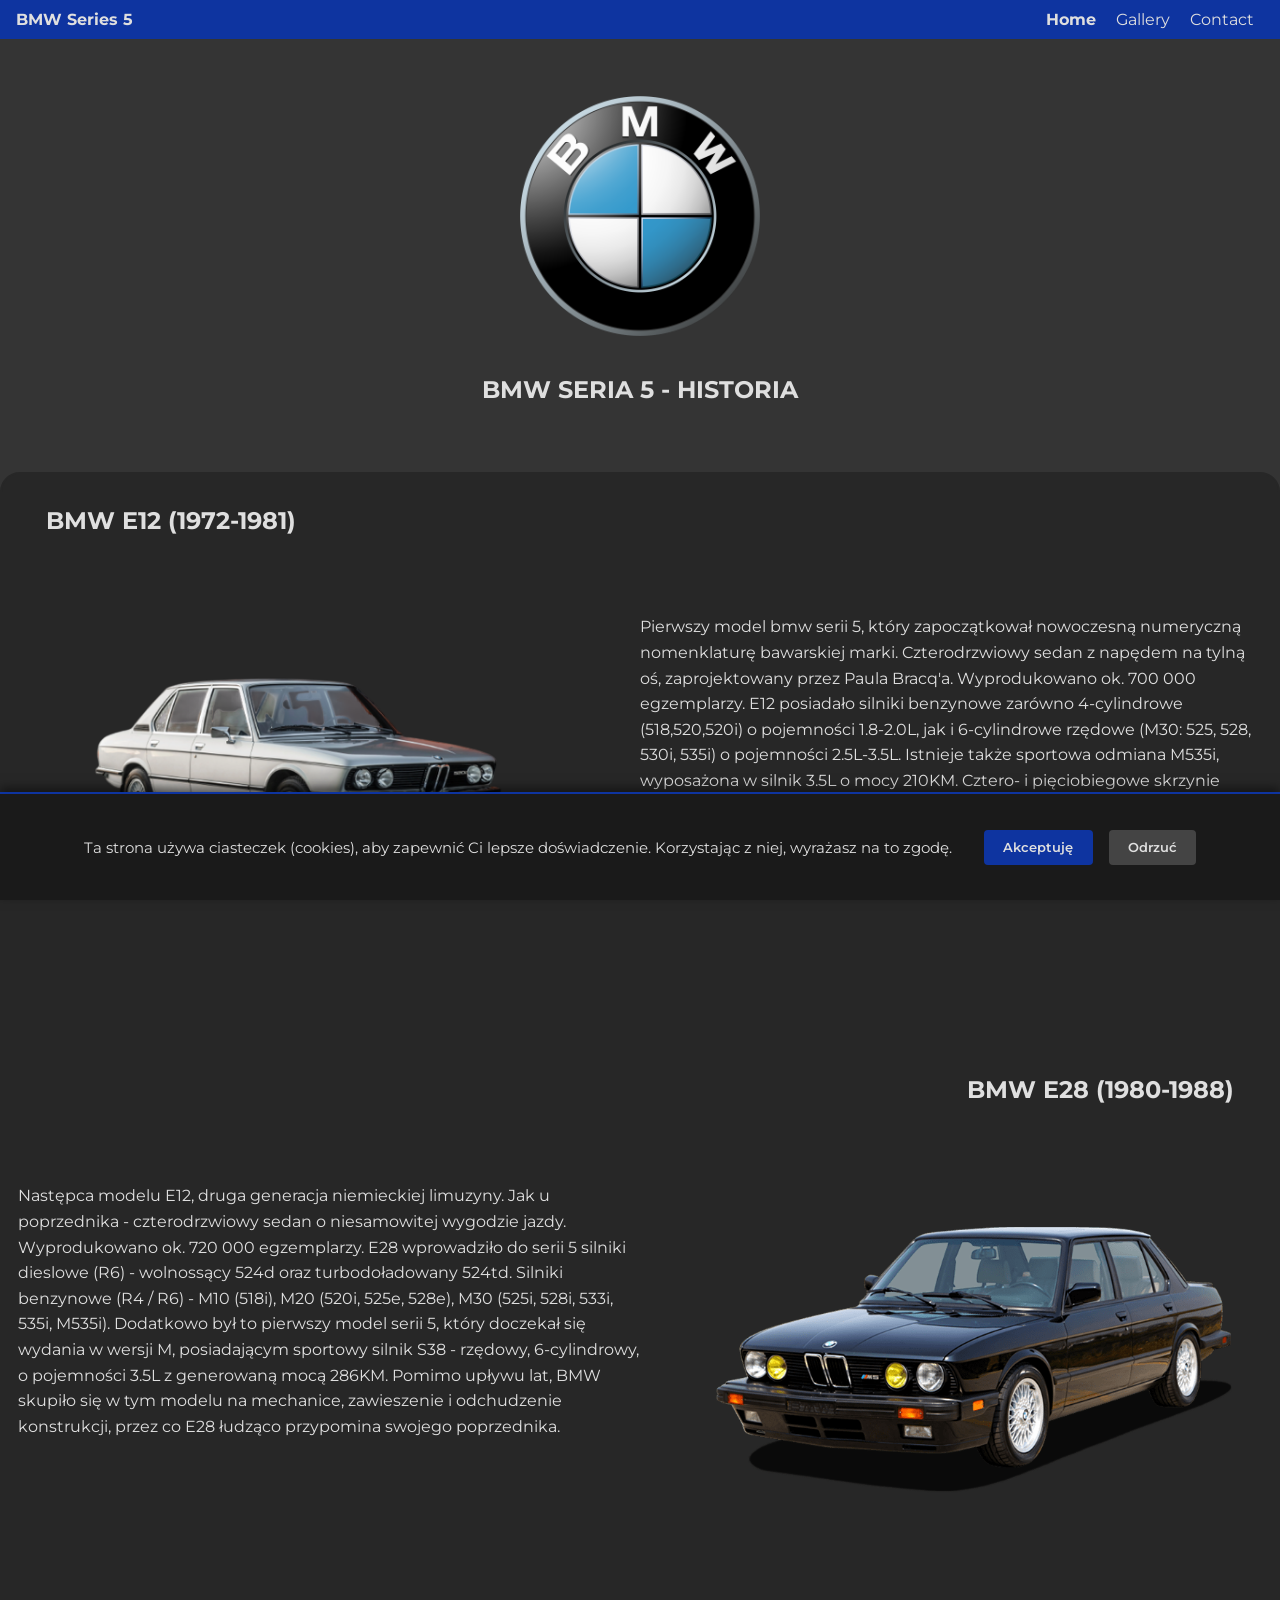
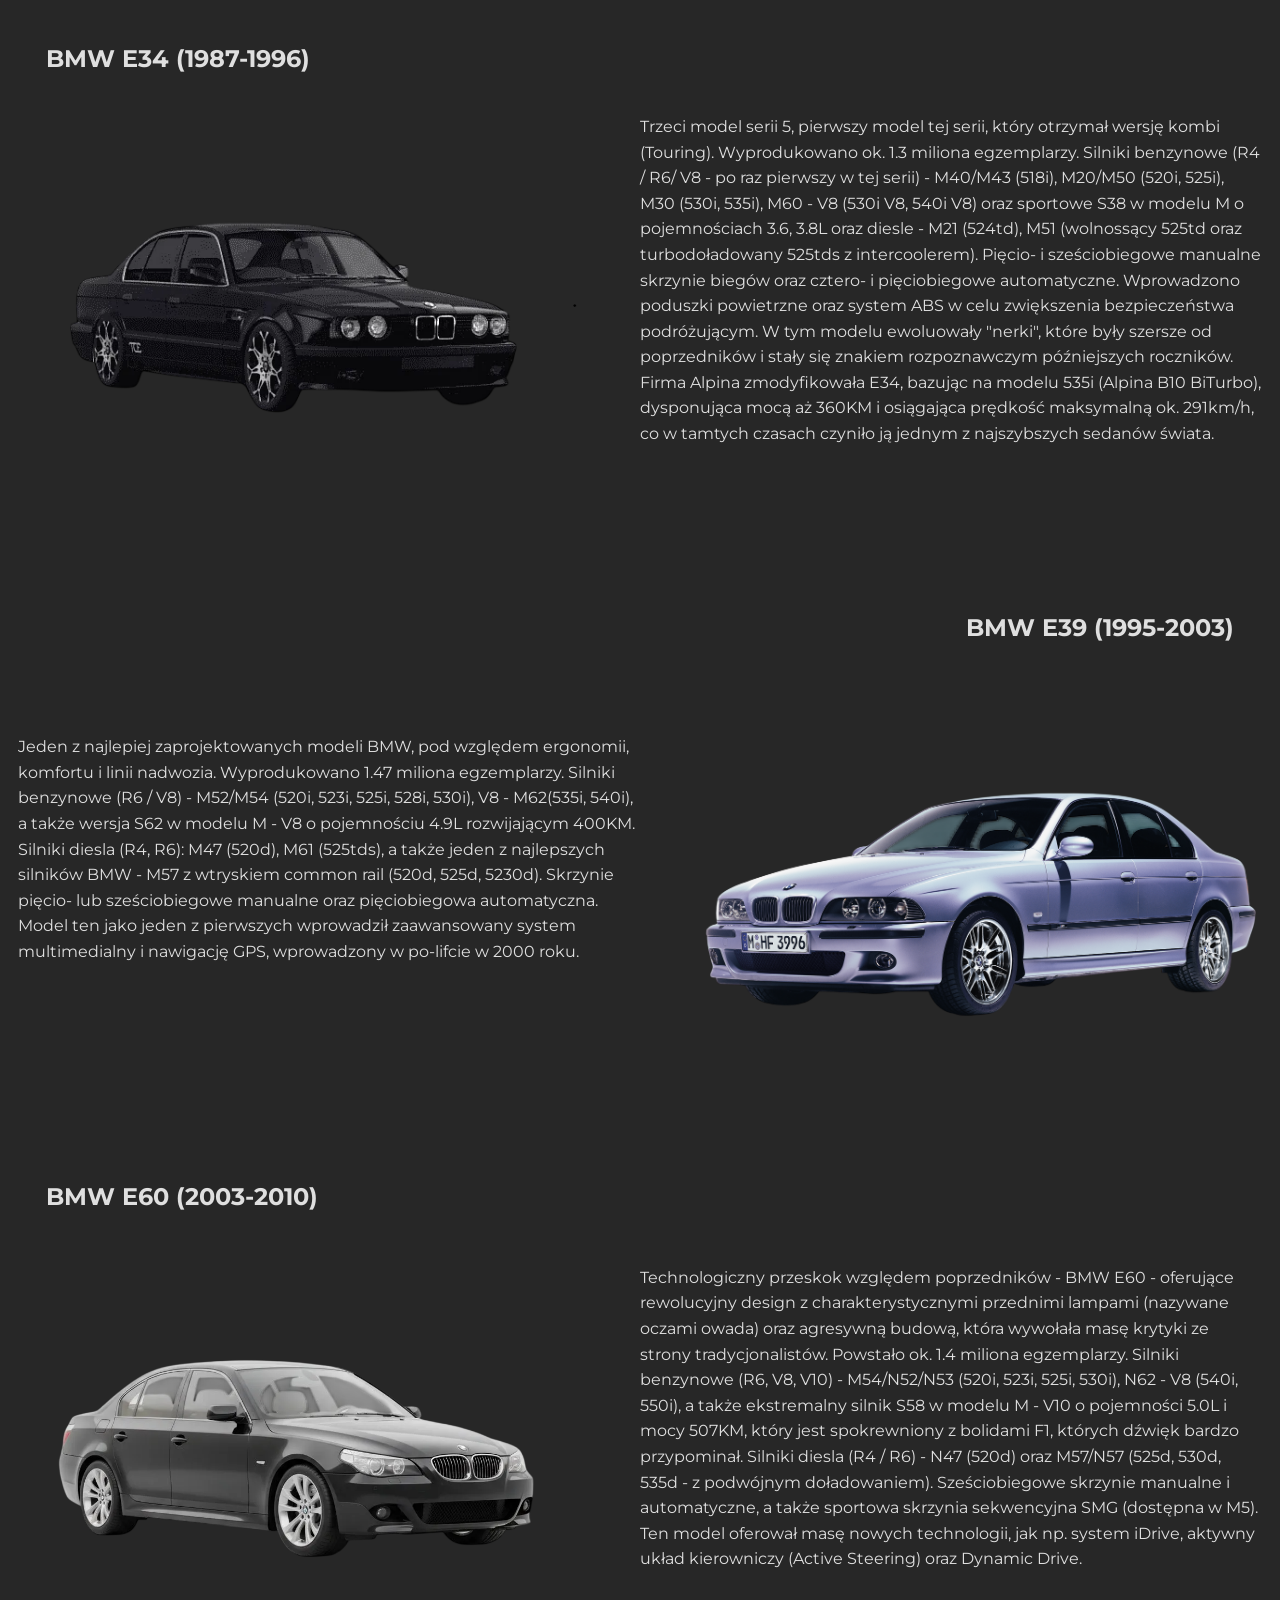
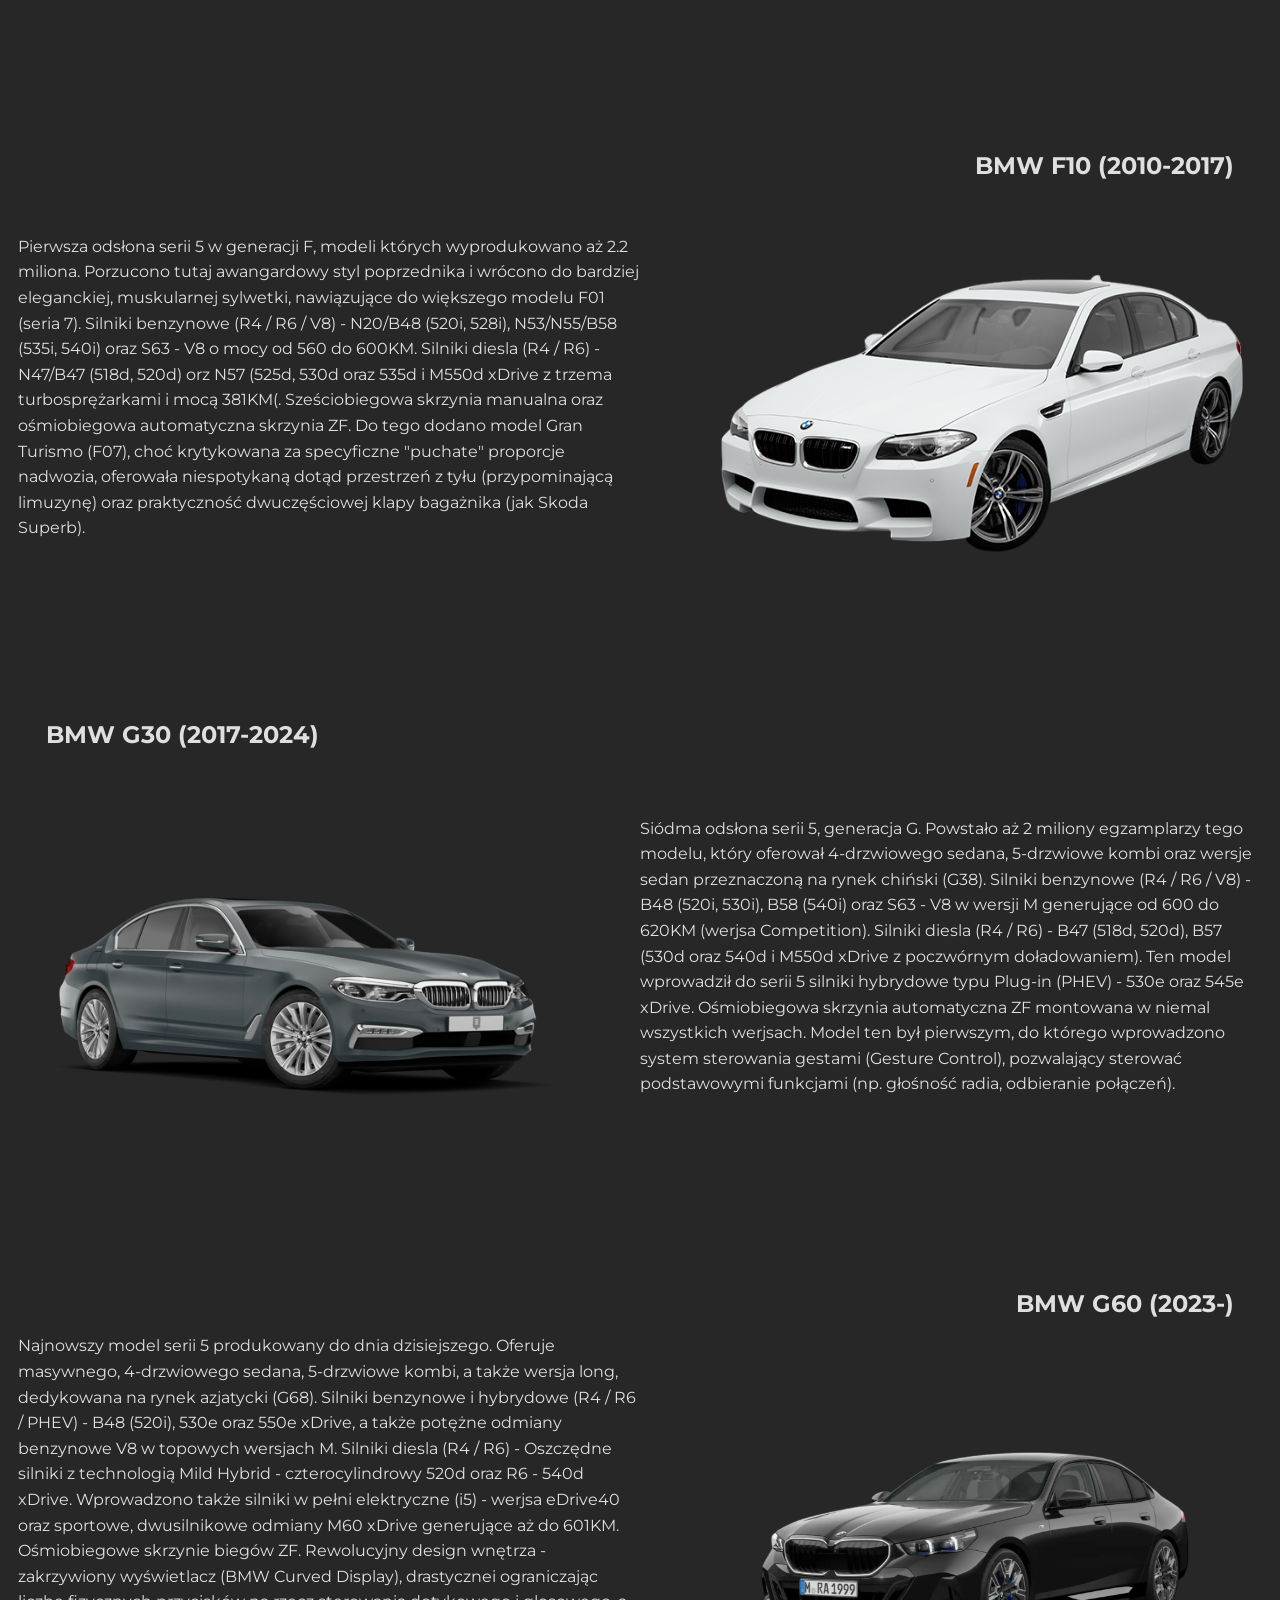
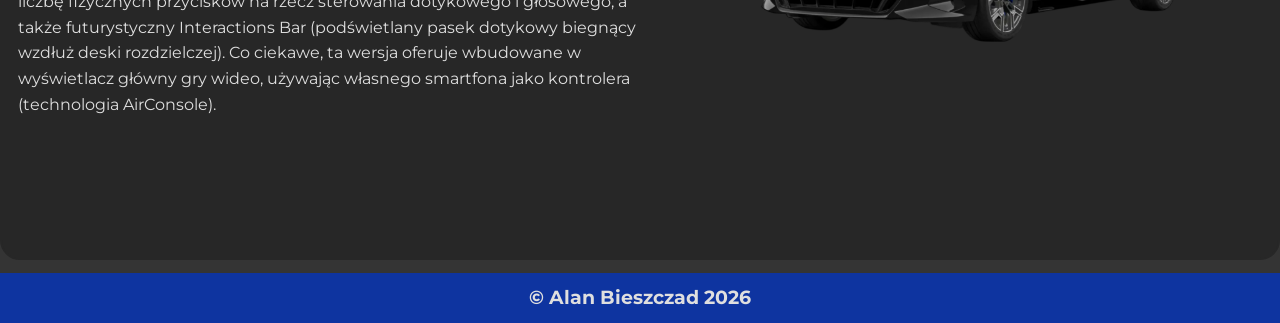
<file: index.html>
<!DOCTYPE html>
<html lang="pl">
    <head>
        <meta charset="UTF-8"/>
        <meta name="viewport" content="width=device-width, initial-scale=1.0"/>
        <meta name="Description" content="Website dedicated to BMW series 5's history"/>
        <meta name="Author" content="Alan Bieszczad"/>
        <Title>BMW Series 5</Title>
        <link rel="stylesheet" href="./style.css">

        <link rel="icon" type="image/x-icon" href="photos/logo_bmw.png"
        <link rel="preconnect" href="https://fonts.googleapis.com">
        <link rel="preconnect" href="https://fonts.gstatic.com" crossorigin>
        <link href="https://fonts.googleapis.com/css2?family=Montserrat:ital,wght@0,100..900;1,100..900&display=swap" rel="stylesheet">
        <script src="script.js"></script>
    </head>
    <body>
        <header>
            <nav class="navbar">
                <div class="page_title">BMW Series 5</div>
                <ul class="nav-links">
                    <li class="nav_element"><a href="index.html"><b>Home</b></a></li>
                    <li class="nav_element"><a href="gallery.html">Gallery</a></li>
                    <li class="nav_element"><a href="contact.html">Contact</a></li>
                </ul>
            </nav>
        </header>
        <main>
            <section class="title-to-scroll">
                <img class="logo" src="photos/logo_bmw.png" alt="logo bmw">
                <br>
                <h1>BMW SERIA 5 - HISTORIA</h1>
            </section>
            <section class="descriptions">
                <!-- E12 -->
                <article class="car-section">
                    <div class="car-row">
                        <div class="car-image-box">
                            <h2>BMW E12 (1972-1981)</h2>
                            <img src="photos/e12_zdj.png" alt="BMW E12">
                        </div>
                        <p id="e12-description">Pierwszy model bmw serii 5, który zapoczątkował nowoczesną numeryczną nomenklaturę bawarskiej marki. Czterodrzwiowy sedan z napędem na tylną oś, zaprojektowany przez Paula Bracq'a. Wyprodukowano ok. 700 000 egzemplarzy. E12 posiadało silniki benzynowe zarówno 4-cylindrowe (518,520,520i) o pojemności 1.8-2.0L, jak i 6-cylindrowe rzędowe (M30: 525, 528, 530i, 535i) o pojemności 2.5L-3.5L. Istnieje także sportowa odmiana M535i, wyposażona w silnik 3.5L o mocy 210KM. Cztero- i pięciobiegowe skrzynie manualne oraz 3-biegowe automatyczne. Był to jeden z pierwszych modeli aut, do którego produkcji wykorzystano komputery - do np. obliczenia i zaprojektowania kontrolowanych stref zgniotu z przodu i tyłu nadwozia</p>
                    </div>
                </article>
                <!-- E28-->
                <article class="car-section">
                    <div class="car-row">
                        <div class="car-image-box">
                            <h2>BMW E28 (1980-1988)</h2>
                            <img src="photos/e28_zdj.png" alt="BMW E28">
                        </div>
                        <p id="e28-description">Następca modelu E12, druga generacja niemieckiej limuzyny. Jak u poprzednika - czterodrzwiowy sedan o niesamowitej wygodzie jazdy. Wyprodukowano ok. 720 000 egzemplarzy. E28 wprowadziło do serii 5 silniki dieslowe (R6) - wolnossący 524d oraz turbodoładowany 524td. Silniki benzynowe (R4 / R6) - M10 (518i), M20 (520i, 525e, 528e), M30 (525i, 528i, 533i, 535i, M535i). Dodatkowo był to pierwszy model serii 5, który doczekał się wydania w wersji M, posiadającym sportowy silnik S38 - rzędowy, 6-cylindrowy, o pojemności 3.5L z generowaną mocą 286KM. Pomimo upływu lat, BMW skupiło się w tym modelu na mechanice, zawieszenie i odchudzenie konstrukcji, przez co E28 łudząco przypomina swojego poprzednika.</p>
                    </div>
                </article>
                <!-- E34 -->
                 <article class="car-section">
                    <div class="car-row">
                        <div class="car-image-box">
                            <h2>BMW E34 (1987-1996)</h2>
                            <img src="photos/e34-zdj.png" alt="BMW E34">
                        </div>
                        <p id="e34-description">Trzeci model serii 5, pierwszy model tej serii, który otrzymał wersję kombi (Touring). Wyprodukowano ok. 1.3 miliona egzemplarzy. Silniki benzynowe (R4 / R6/ V8 - po raz pierwszy w tej serii) - M40/M43 (518i), M20/M50 (520i, 525i), M30 (530i, 535i), M60 - V8 (530i V8, 540i V8) oraz sportowe S38 w modelu M o pojemnościach 3.6, 3.8L oraz diesle - M21 (524td), M51 (wolnossący 525td oraz turbodoładowany 525tds z intercoolerem). Pięcio- i sześciobiegowe manualne skrzynie biegów oraz cztero- i pięciobiegowe automatyczne. Wprowadzono poduszki powietrzne oraz system ABS w celu zwiększenia bezpieczeństwa podróżującym. W tym modelu ewoluowały "nerki", które były szersze od poprzedników i stały się znakiem rozpoznawczym późniejszych roczników. Firma Alpina zmodyfikowała E34, bazując na modelu 535i (Alpina B10 BiTurbo), dysponująca mocą aż 360KM i osiągająca prędkość maksymalną ok. 291km/h, co w tamtych czasach czyniło ją jednym z najszybszych sedanów świata.</p>
                    </div>
                </article>
                 <!-- E39 -->
                  <article class="car-section">
                    <div class="car-row">
                        <div class="car-image-box">
                            <h2>BMW E39 (1995-2003)</h2>
                            <img src="photos/e39-zdj.png" alt="BMW E39">
                        </div>
                        <p id="e39-description">Jeden z najlepiej zaprojektowanych modeli BMW, pod względem ergonomii, komfortu i linii nadwozia. Wyprodukowano 1.47 miliona egzemplarzy. Silniki benzynowe (R6 / V8) - M52/M54 (520i, 523i, 525i, 528i, 530i), V8 - M62(535i, 540i), a także wersja S62 w modelu M - V8 o pojemnościu 4.9L rozwijającym 400KM. Silniki diesla (R4, R6): M47 (520d), M61 (525tds), a także jeden z najlepszych silników BMW - M57 z wtryskiem common rail (520d, 525d, 5230d). Skrzynie pięcio- lub sześciobiegowe manualne oraz pięciobiegowa automatyczna. Model ten jako jeden z pierwszych wprowadził zaawansowany system multimedialny i nawigację GPS, wprowadzony w po-lifcie w 2000 roku.</p>
                    </div>
                </article>
                 <!-- E60 -->
                  <article class="car-section">
                    <div class="car-row">
                        <div class="car-image-box">
                            <h2>BMW E60 (2003-2010)</h2>
                            <img src="photos/e60-zdj.png" alt="BMW E60">
                        </div>
                        <p id="e60-description">Technologiczny przeskok względem poprzedników - BMW E60 - oferujące rewolucyjny design z charakterystycznymi przednimi lampami (nazywane oczami owada) oraz agresywną budową, która wywołała masę krytyki ze strony tradycjonalistów. Powstało ok. 1.4 miliona egzemplarzy. Silniki benzynowe (R6, V8, V10) - M54/N52/N53 (520i, 523i, 525i, 530i), N62 - V8 (540i, 550i), a także ekstremalny silnik S58 w modelu M - V10 o pojemności 5.0L i mocy 507KM, który jest spokrewniony z bolidami F1, których dźwięk bardzo przypominał. Silniki diesla (R4 / R6) - N47 (520d) oraz M57/N57 (525d, 530d, 535d - z podwójnym doładowaniem). Sześciobiegowe skrzynie manualne i automatyczne, a także sportowa skrzynia sekwencyjna SMG (dostępna w M5). Ten model oferował masę nowych technologii, jak np. system iDrive, aktywny układ kierowniczy (Active Steering) oraz Dynamic Drive.</p>
                    </div>
                </article>
                 <!-- F10 -->
                  <article class="car-section">
                    <div class="car-row">
                        <div class="car-image-box">
                            <h2>BMW F10 (2010-2017)</h2>
                            <img src="photos/f10-zdj.png" alt="BMW F10">
                        </div>
                        <p id="f10-description">Pierwsza odsłona serii 5 w generacji F, modeli których wyprodukowano aż 2.2 miliona. Porzucono tutaj awangardowy styl poprzednika i wrócono do bardziej eleganckiej, muskularnej sylwetki, nawiązujące do większego modelu F01 (seria 7). Silniki benzynowe (R4 / R6 / V8) - N20/B48 (520i, 528i), N53/N55/B58 (535i, 540i) oraz S63 - V8 o mocy od 560 do 600KM. Silniki diesla (R4 / R6) - N47/B47 (518d, 520d) orz N57 (525d, 530d oraz 535d i M550d xDrive z trzema turbosprężarkami i mocą 381KM(. Sześciobiegowa skrzynia manualna oraz ośmiobiegowa automatyczna skrzynia ZF. Do tego dodano model Gran Turismo (F07), choć krytykowana za specyficzne "puchate" proporcje nadwozia, oferowała niespotykaną dotąd przestrzeń z tyłu (przypominającą limuzynę) oraz praktyczność dwuczęściowej klapy bagażnika (jak Skoda Superb).</p>
                    </div>
                </article>
                 <!-- G30 -->
                  <article class="car-section">
                    <div class="car-row">
                        <div class="car-image-box">
                            <h2>BMW G30 (2017-2024)</h2>
                            <img src="photos/g30-zdj.png" alt="BMW G30">
                        </div>
                        <p id="g30-description">Siódma odsłona serii 5, generacja G. Powstało aż 2 miliony egzamplarzy tego modelu, który oferował 4-drzwiowego sedana, 5-drzwiowe kombi oraz wersje sedan przeznaczoną na rynek chiński (G38). Silniki benzynowe (R4 / R6 / V8) - B48 (520i, 530i), B58 (540i) oraz S63 - V8 w wersji M generujące od 600 do 620KM (werjsa Competition). Silniki diesla (R4 / R6) - B47 (518d, 520d), B57 (530d oraz 540d i M550d xDrive z poczwórnym doładowaniem). Ten model wprowadził do serii 5 silniki hybrydowe typu Plug-in (PHEV) - 530e oraz 545e xDrive. Ośmiobiegowa skrzynia automatyczna ZF montowana w niemal wszystkich werjsach. Model ten był pierwszym, do którego wprowadzono system sterowania gestami (Gesture Control), pozwalający sterować podstawowymi funkcjami (np. głośność radia, odbieranie połączeń).</p>
                    </div>
                </article>
                 <!-- G60 -->
                  <article class="car-section">
                    <div class="car-row">
                        <div class="car-image-box">
                            <h2>BMW G60 (2023-)</h2>
                            <img src="photos/g60-zdj.png" alt="BMW G60">
                        </div>
                        <p id="g60-description">Najnowszy model serii 5 produkowany do dnia dzisiejszego. Oferuje masywnego, 4-drzwiowego sedana, 5-drzwiowe kombi, a także wersja long, dedykowana na rynek azjatycki (G68). Silniki benzynowe i hybrydowe (R4 / R6 / PHEV) - B48 (520i), 530e oraz 550e xDrive, a także potężne odmiany benzynowe V8 w topowych wersjach M. Silniki diesla (R4 / R6) - Oszczędne silniki z technologią Mild Hybrid - czterocylindrowy 520d oraz R6 - 540d xDrive. Wprowadzono także silniki w pełni elektryczne (i5) - werjsa eDrive40 oraz sportowe, dwusilnikowe odmiany M60 xDrive generujące aż do 601KM. Ośmiobiegowe skrzynie biegów ZF. Rewolucyjny design wnętrza - zakrzywiony wyświetlacz (BMW Curved Display), drastycznei ograniczając liczbę fizycznych przycisków na rzecz sterowania dotykowego i głosowego, a także futurystyczny Interactions Bar (podświetlany pasek dotykowy biegnący wzdłuż deski rozdzielczej). Co ciekawe, ta wersja oferuje wbudowane w wyświetlacz główny gry wideo, używając własnego smartfona jako kontrolera (technologia AirConsole).</p>
                    </div>
                </article>
            </section>
            <aside id="cookie-banner" class="cookie-banner">
                <p>Ta strona używa ciasteczek (cookies), aby zapewnić Ci lepsze doświadczenie. Korzystając z niej, wyrażasz na to zgodę.</p>
                <div class="cookie-buttons">
                    <button id="accept-cookies" class="cookie-btn accept">Akceptuję</button>
                    <button id="reject-cookies" class="cookie-btn reject">Odrzuć</button>
                </div>
            </aside>
        </main>
        <footer>
            <div class="footer">
                <h3>© Alan Bieszczad 2026</h3>
            </div>
        </footer>
    </body>
</html>
</file>
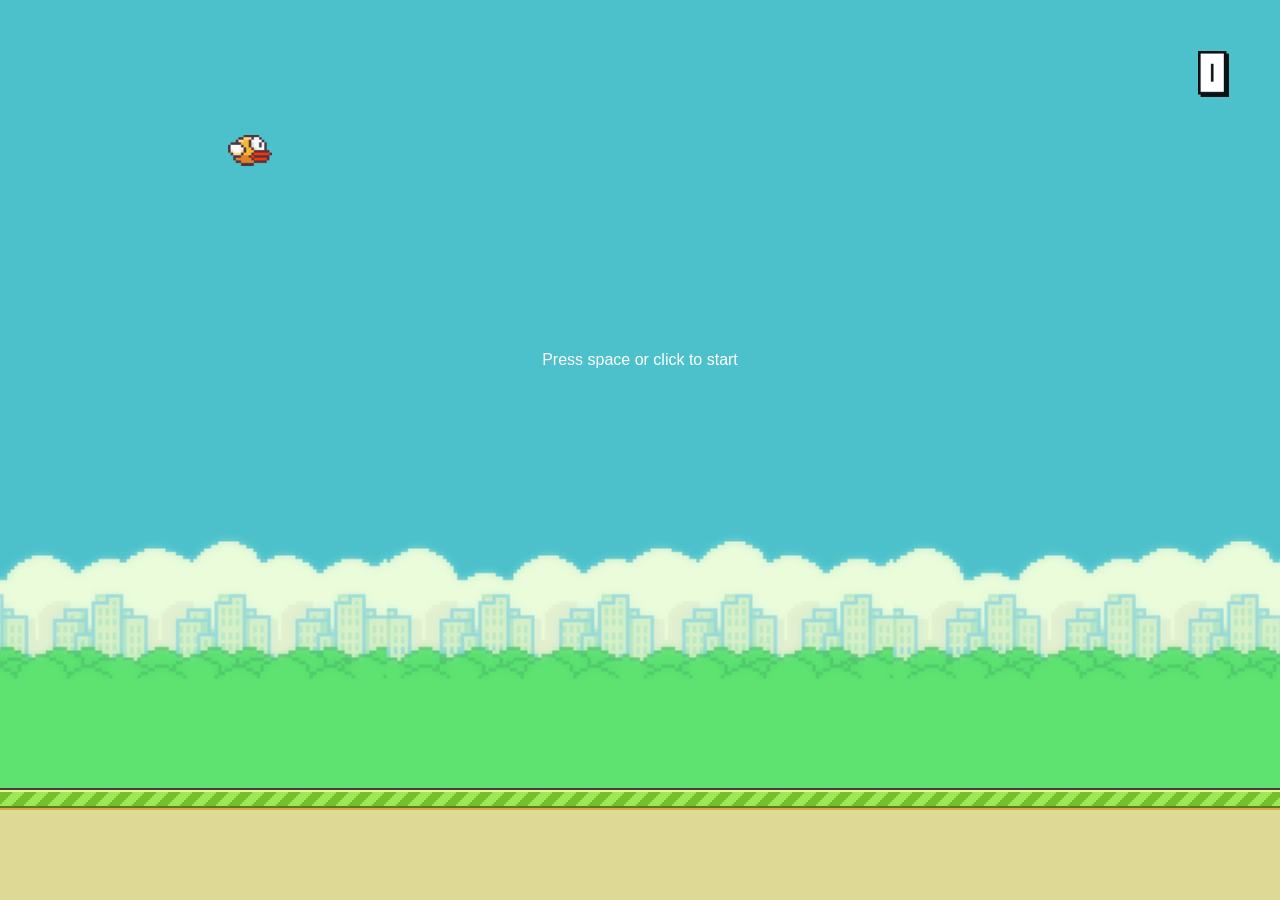
<file: Lab_03/Flappy_Bird/index.html>
<!DOCTYPE html>
<html lang="pl">
    <head>
        <meta charset="UTF-8">
        <meta name="viewport" content="width=device-width, initial-scale=1.0">
        <meta name="author" content="Alan Bieszczad">
        <Title>Flappy Bird</Title>
        <link rel="stylesheet" href="style.css">
        <link rel="icon" href="assets/Flappy Bird/yellowbird-midflap.png">
    </head>
    <body>
        <canvas id="gameCanvas">
        </canvas>
        <section id="messages">

        </section>
        <footer>
        </footer>

        <script src="script.js"></script>
    </body>
</html>
</file>
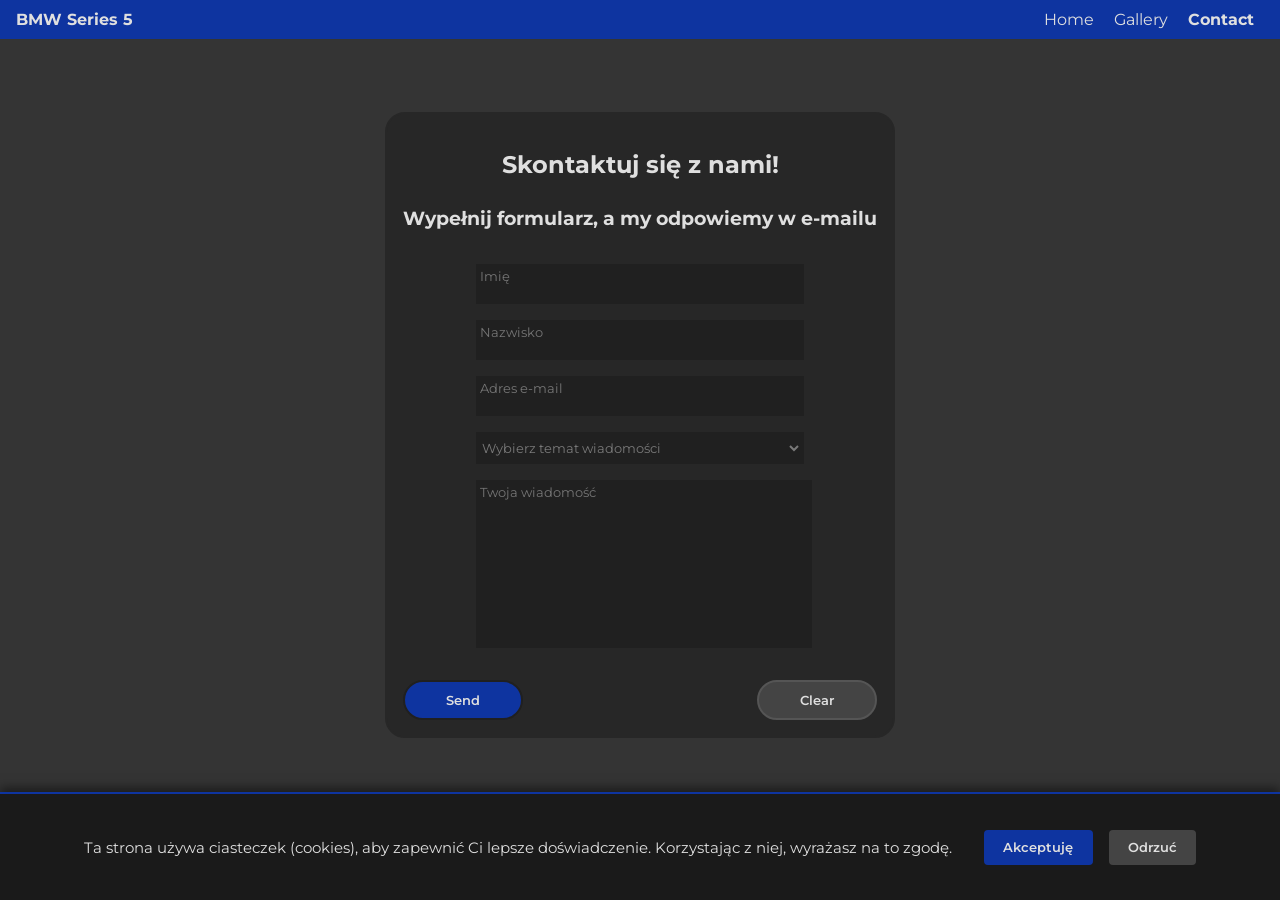
<file: contact.html>
<!DOCTYPE html>
<html>
    <head>
        <meta charset="UTF-8">
        <meta name="viewport" content="width=device-width, initial-scale=1.0">
        <meta name="Author" content="Alan Bieszczad">
        <meta name="Description" content="Contact site to contact the company">
        <Title>Contact us</Title>
        <link rel="stylesheet" href="./style3.css">
        
        <link rel="icon" type="image/x-icon" href="photos/logo_bmw.png"
        <link rel="preconnect" href="https://fonts.googleapis.com">
        <link rel="preconnect" href="https://fonts.gstatic.com" crossorigin>
        <link href="https://fonts.googleapis.com/css2?family=Montserrat:ital,wght@0,100..900;1,100..900&display=swap" rel="stylesheet">
        <script src="script.js"></script>
        <script src="script3.js"></script>
    </head>
    <body>
        <header>
            <nav class="navbar">
                <div class="page_title">BMW Series 5</div>
                <ul class="nav-links">
                    <li class="nav_element"><a href="index.html">Home</a></li>
                    <li class="nav_element"><a href="gallery.html">Gallery</a></li>
                    <li class="nav_element"><a href="contact.html"><b>Contact</b></a></li>
                </ul>
            </nav>
        </header>
        <main>
            <section class="survey">
                <h1>Skontaktuj się z nami!</h1>
                <h3>Wypełnij formularz, a my odpowiemy w e-mailu</h3>
                <div class="form-text">
                    <textarea class="text-area" id="first-name" placeholder="Imię"></textarea>
                    <textarea class="text-area" id="surname" placeholder="Nazwisko"></textarea>
                    <textarea class="text-area" id="email" placeholder="Adres e-mail"></textarea>
                    <select id="subject" class="select-box">
                        <option value="" disabled selected hidden>Wybierz temat wiadomości</option>
                        <option value="Zdjęcia">Zdjęcia</option>
                        <option value="Praca">Praca</option>
                        <option value="Bład">Zgłoś błąd</option>
                    </select>
                    <textarea class="text-area" id="message" placeholder="Twoja wiadomość"></textarea>
                </div>
                <div class="form-buttons">
                    <button type="button" id="send-btn" class="form-btn submit-btn">Send</button>
                    <button type="button" id="clear-btn"class="form-btn clear-btn">Clear</button>
                </div>
            </section>
            <aside id="cookie-banner" class="cookie-banner">
                <p>Ta strona używa ciasteczek (cookies), aby zapewnić Ci lepsze doświadczenie. Korzystając z niej, wyrażasz na to zgodę.</p>
                <div class="cookie-buttons">
                    <button id="accept-cookies" class="cookie-btn accept">Akceptuję</button>
                    <button id="reject-cookies" class="cookie-btn reject">Odrzuć</button>
                </div>
            </aside>
        </main>
        <footer>
            <div class="footer">
                <h3>© Alan Bieszczad 2026</h3>
            </div>
        </footer>
    </body>
</html>
</file>
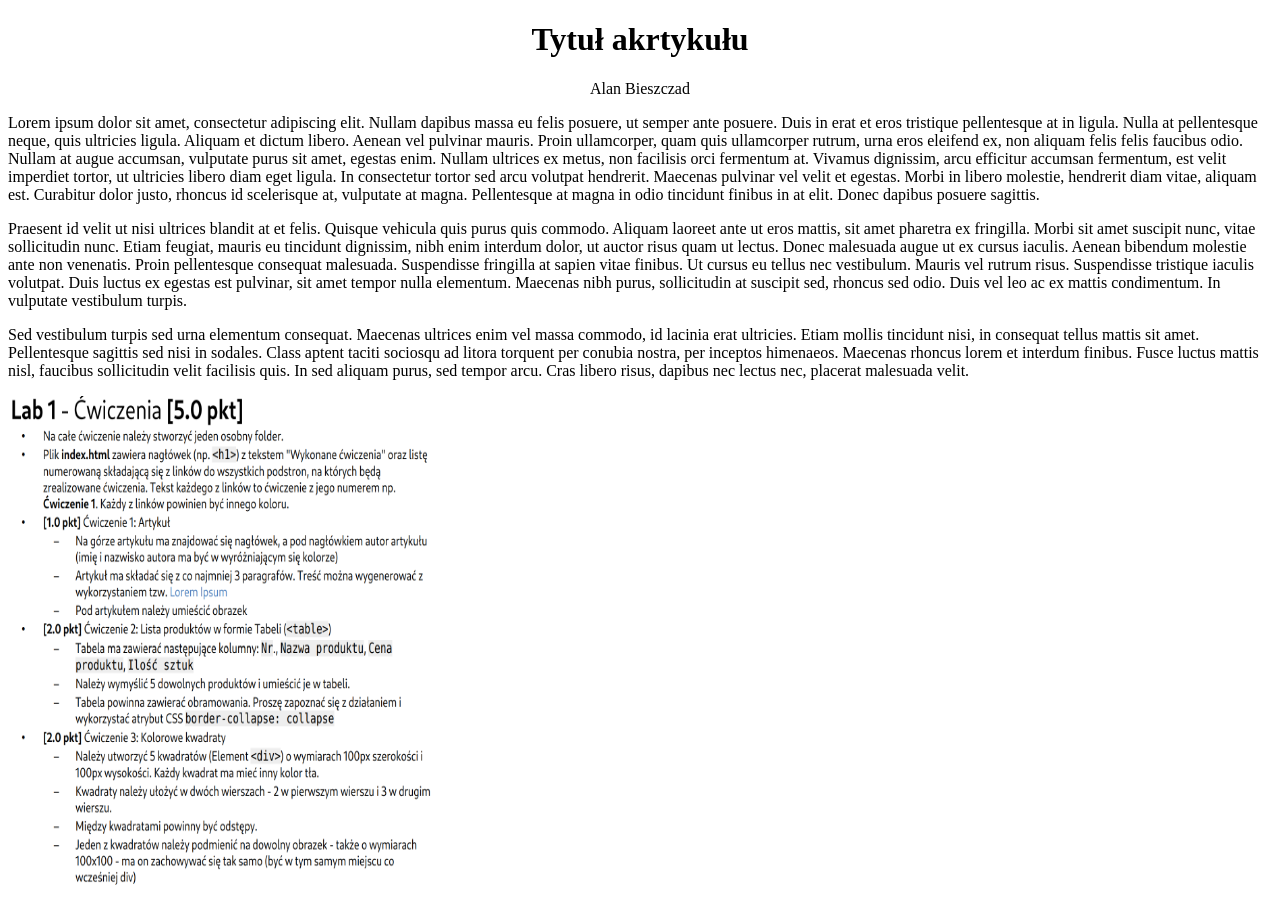
<file: Lab_01/cw_01.html>
<!DOCTYPE html>
<html lang="pl">
    <head>
        <meta charset="UTF-8"/>
        <meta name="viewport" content="width=devide-width, initial-scale=1.0"/>
        <link rel="stylesheet" href="./cw_01_style.css">
        <title>Artykuł</title>
    </head>
    <body>
        <h1 style="text-align: center;">Tytuł akrtykułu</h1>
        <p class="nazwa">Alan Bieszczad<br/></p>
        <p>
            Lorem ipsum dolor sit amet, consectetur adipiscing elit. Nullam dapibus massa eu felis posuere, ut semper ante posuere. Duis in erat et eros tristique pellentesque at in ligula. Nulla at pellentesque neque, quis ultricies ligula. Aliquam et dictum libero. Aenean vel pulvinar mauris. Proin ullamcorper, quam quis ullamcorper rutrum, urna eros eleifend ex, non aliquam felis felis faucibus odio. Nullam at augue accumsan, vulputate purus sit amet, egestas enim. Nullam ultrices ex metus, non facilisis orci fermentum at. Vivamus dignissim, arcu efficitur accumsan fermentum, est velit imperdiet tortor, ut ultricies libero diam eget ligula. In consectetur tortor sed arcu volutpat hendrerit. Maecenas pulvinar vel velit et egestas. Morbi in libero molestie, hendrerit diam vitae, aliquam est. Curabitur dolor justo, rhoncus id scelerisque at, vulputate at magna. Pellentesque at magna in odio tincidunt finibus in at elit. Donec dapibus posuere sagittis.
        </p>
        <p>
            Praesent id velit ut nisi ultrices blandit at et felis. Quisque vehicula quis purus quis commodo. Aliquam laoreet ante ut eros mattis, sit amet pharetra ex fringilla. Morbi sit amet suscipit nunc, vitae sollicitudin nunc. Etiam feugiat, mauris eu tincidunt dignissim, nibh enim interdum dolor, ut auctor risus quam ut lectus. Donec malesuada augue ut ex cursus iaculis. Aenean bibendum molestie ante non venenatis. Proin pellentesque consequat malesuada. Suspendisse fringilla at sapien vitae finibus. Ut cursus eu tellus nec vestibulum. Mauris vel rutrum risus. Suspendisse tristique iaculis volutpat. Duis luctus ex egestas est pulvinar, sit amet tempor nulla elementum. Maecenas nibh purus, sollicitudin at suscipit sed, rhoncus sed odio. Duis vel leo ac ex mattis condimentum. In vulputate vestibulum turpis.
        </p>
        <p>
            Sed vestibulum turpis sed urna elementum consequat. Maecenas ultrices enim vel massa commodo, id lacinia erat ultricies. Etiam mollis tincidunt nisi, in consequat tellus mattis sit amet. Pellentesque sagittis sed nisi in sodales. Class aptent taciti sociosqu ad litora torquent per conubia nostra, per inceptos himenaeos. Maecenas rhoncus lorem et interdum finibus. Fusce luctus mattis nisl, faucibus sollicitudin velit facilisis quis. In sed aliquam purus, sed tempor arcu. Cras libero risus, dapibus nec lectus nec, placerat malesuada velit.
        <br/></p>
        <img src="cw_01.png">
    </body>
</html>
</file>
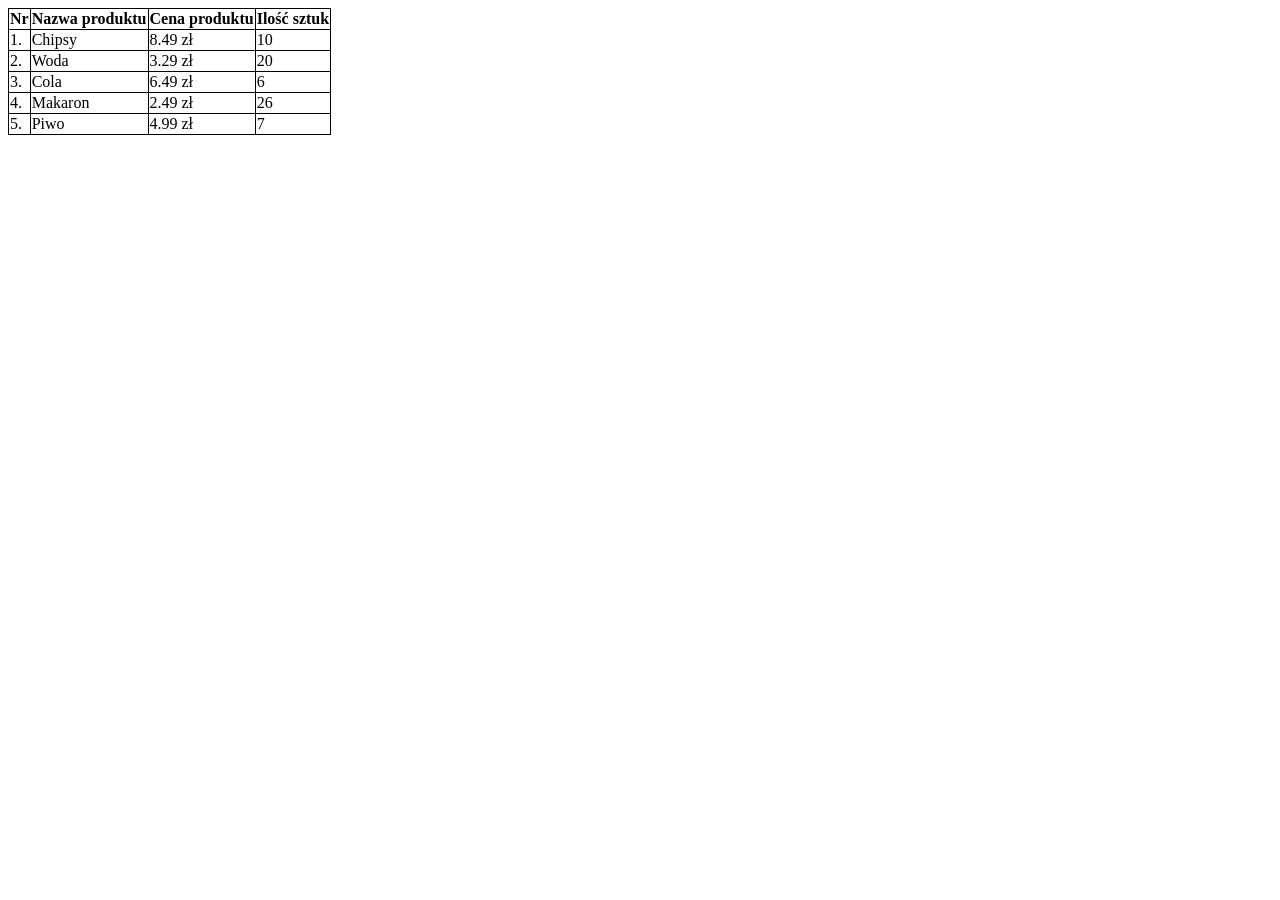
<file: Lab_01/cw_02.html>
<!DOCTYPE html>
<html lang="pl">
    <head>
        <meta charset="UTF-8"/>
        <meta name="viewport" content="width=devide-width, initial-scale=1.0"/>
        <title>Lab_01</title>
        <link rel="stylesheet" href="./cw_02_style.css">
    </head>
    <body>
        <table>
            <tr>
                <th>Nr</th>
                <th>Nazwa produktu</th>
                <th>Cena produktu</th>
                <th>Ilość sztuk</th>
            </tr>
            <tr>
                <td>1.</td>
                <td>Chipsy</td>
                <td>8.49 zł</td>
                <td>10</td>
            </tr>
            <tr>
                <td>2.</td>
                <td>Woda</td>
                <td>3.29 zł</td>
                <td>20</td>
            </tr>
            <tr>
                <td>3.</td>
                <td>Cola</td>
                <td>6.49 zł</td>
                <td>6</td>
            </tr>
            <tr>
                <td>4.</td>
                <td>Makaron</td>
                <td>2.49 zł</td>
                <td>26</td>
            </tr>
            <tr>
                <td>5.</td>
                <td>Piwo</td>
                <td>4.99 zł</td>
                <td>7</td>
            </tr>
        </table>
    </body>
</html>
</file>
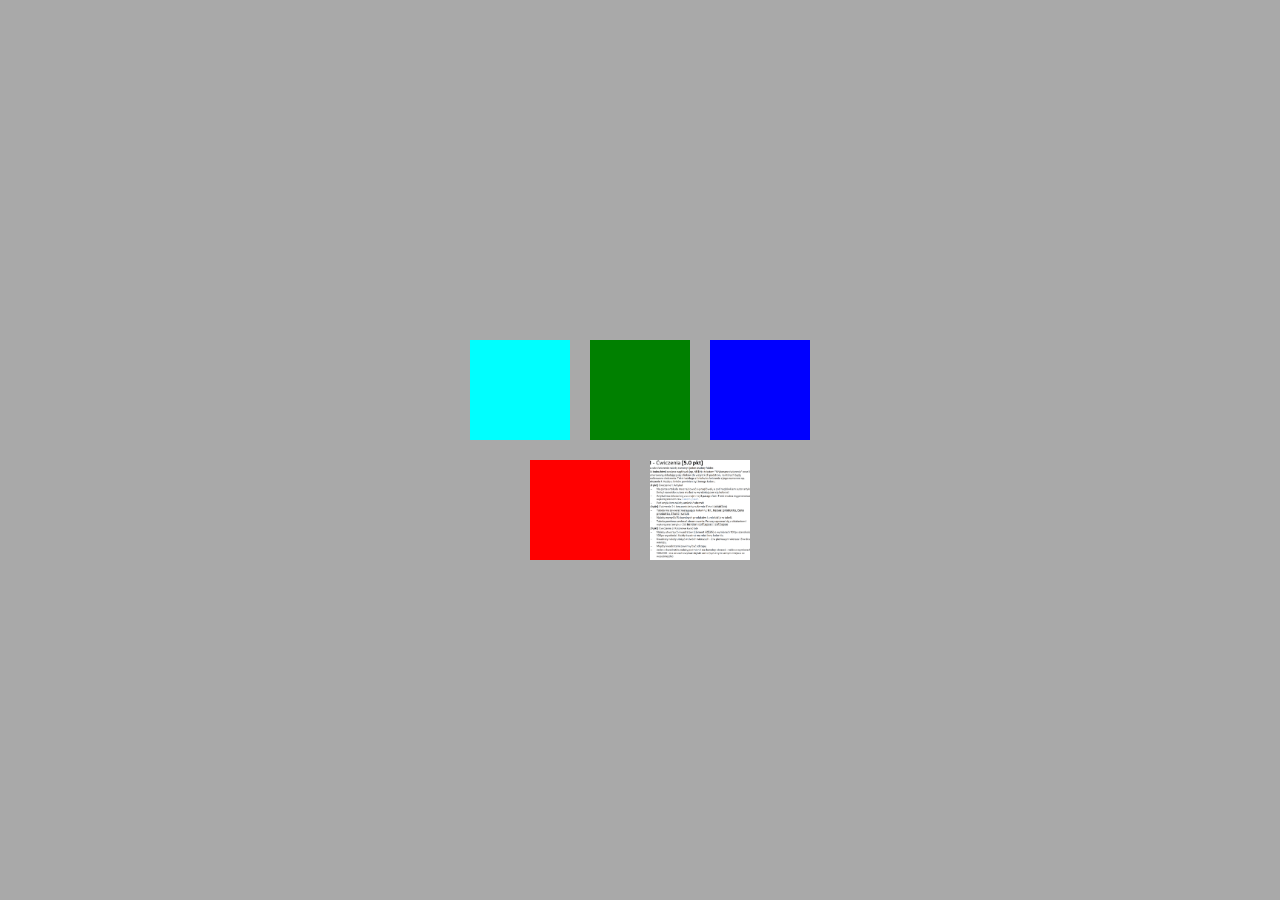
<file: Lab_01/cw_03.html>
<!DOCTYPE html>
<html>
    <head>
        <meta charset="UTF-8">
        <meta name="viewport" content="width=device-width, initial-scale=1.0"/>
        <link rel="stylesheet" href="./cw_03_style.css">
        <title>Kwadraty</title>
    </head>
    <body>
        <div class="first">
            <div class="kwadrat" style="background-color: aqua;"></div>
            <div class="kwadrat" style="background-color: green;"></div>
            <div class="kwadrat" style="background-color: blue;"></div>
        </div>
        <div class="second">
            <div class="kwadrat"></div>
            <div class="kwadrat" id="zdjecie"></div>
        </div>
    </body>
</html>
</file>
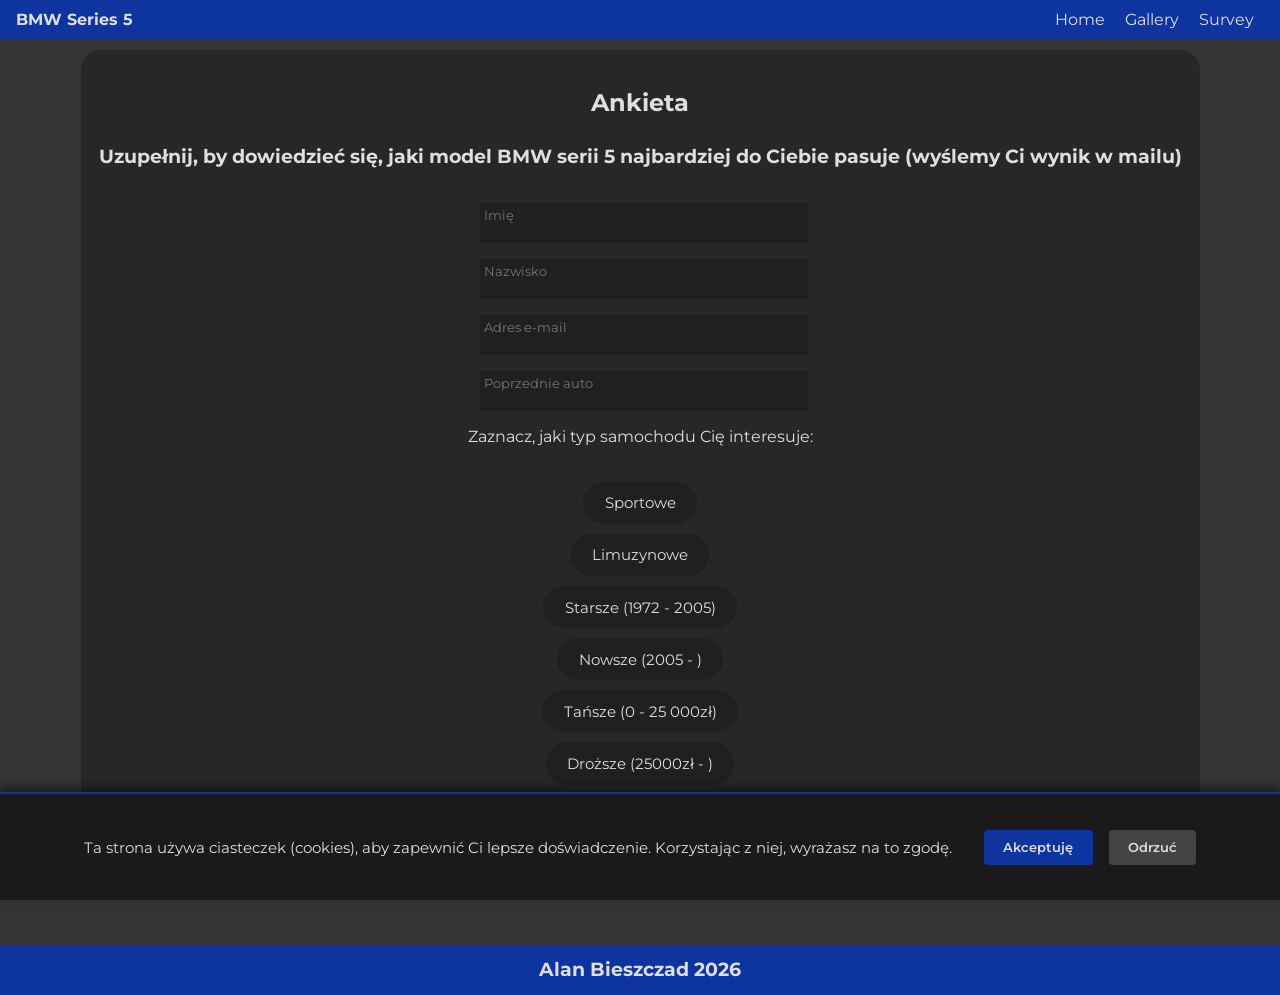
<file: Projekt 1/survey.html>
<!DOCTYPE html>
<html>
    <head>
        <meta charset="UTF-8">
        <meta name="viewport" content="width=device-width, initial-scale=1.0">
        <meta name="Author" content="Alan Bieszczad">
        <meta name="Description" content="Complete a survey to know which bmw series 5 fits you best">
        <Title>BMW Series 5 Survey</Title>
        <link rel="stylesheet" href="./style3.css">
        
        <link rel="icon" type="image/x-icon" href="photos/logo_bmw.png"
        <link rel="preconnect" href="https://fonts.googleapis.com">
        <link rel="preconnect" href="https://fonts.gstatic.com" crossorigin>
        <link href="https://fonts.googleapis.com/css2?family=Montserrat:ital,wght@0,100..900;1,100..900&display=swap" rel="stylesheet">
        <script src="script.js"></script>
        <script src="script3.js"></script>
    </head>
    <body>
        <header>
            <nav class="navbar">
                <div class="page_title">BMW Series 5</div>
                <ul class="nav-links">
                    <li class="nav_element"><a href="index.html">Home</a></li>
                    <li class="nav_element"><a href="gallery.html">Gallery</a></li>
                    <li class="nav_element"><a href="survey.html">Survey</a></li>
                </ul>
            </nav>
        </header>
        <main>
            <section class="survey">
                <h1>Ankieta</h1>
                <h3>Uzupełnij, by dowiedzieć się, jaki model BMW serii 5 najbardziej do Ciebie pasuje (wyślemy Ci wynik w mailu)</h3>
                <div class="form-text">
                    <textarea class="text-area" id="first-name" placeholder="Imię"></textarea>
                    <textarea class="text-area" id="surname" placeholder="Nazwisko"></textarea>
                    <textarea class="text-area" id="email" placeholder="Adres e-mail"></textarea>
                    <textarea class="text-area" id="prev-car" placeholder="Poprzednie auto"></textarea>
                </div>
                <p>Zaznacz, jaki typ samochodu Cię interesuje:</p>
                <div class="survey-options">
                    <label class="pill-checkbox">
                        <input type="checkbox" id="type1" name="type1" value="sportowe">
                        <span>Sportowe</span>
                    </label>
                    <label class="pill-checkbox">
                        <input type="checkbox" id="type2" name="type2" value="limuzynowe">
                        <span>Limuzynowe</span>
                    </label>
                    <label class="pill-checkbox">
                        <input type="checkbox" id="type3" name="type3" value="starsze">
                        <span>Starsze (1972 - 2005)</span>
                    </label>
                    <label class="pill-checkbox">
                        <input type="checkbox" id="type4" name="type4" value="nowsze">
                        <span>Nowsze (2005 - )</span>
                    </label>
                    <label class="pill-checkbox">
                        <input type="checkbox" id="type5" name="type5" value="tańsze">
                        <span>Tańsze (0 - 25 000zł)</span>
                    </label>
                    <label class="pill-checkbox">
                        <input type="checkbox" id="type6" name="type6" value="droższe">
                        <span>Droższe (25000zł - )</span>
                    </label>
                </div>
                <div class="form-buttons">
                    <button type="button" id="send-btn" class="form-btn submit-btn">Send</button>
                    <button type="button" id="clear-btn"class="form-btn clear-btn">Clear</button>
                </div>
            </section>
            <aside id="cookie-banner" class="cookie-banner">
                <p>Ta strona używa ciasteczek (cookies), aby zapewnić Ci lepsze doświadczenie. Korzystając z niej, wyrażasz na to zgodę.</p>
                <div class="cookie-buttons">
                    <button id="accept-cookies" class="cookie-btn accept">Akceptuję</button>
                    <button id="reject-cookies" class="cookie-btn reject">Odrzuć</button>
                </div>
            </aside>
        </main>
        <footer>
            <div class="footer">
                <h3>Alan Bieszczad 2026</h3>
            </div>
        </footer>
    </body>
</html>
</file>
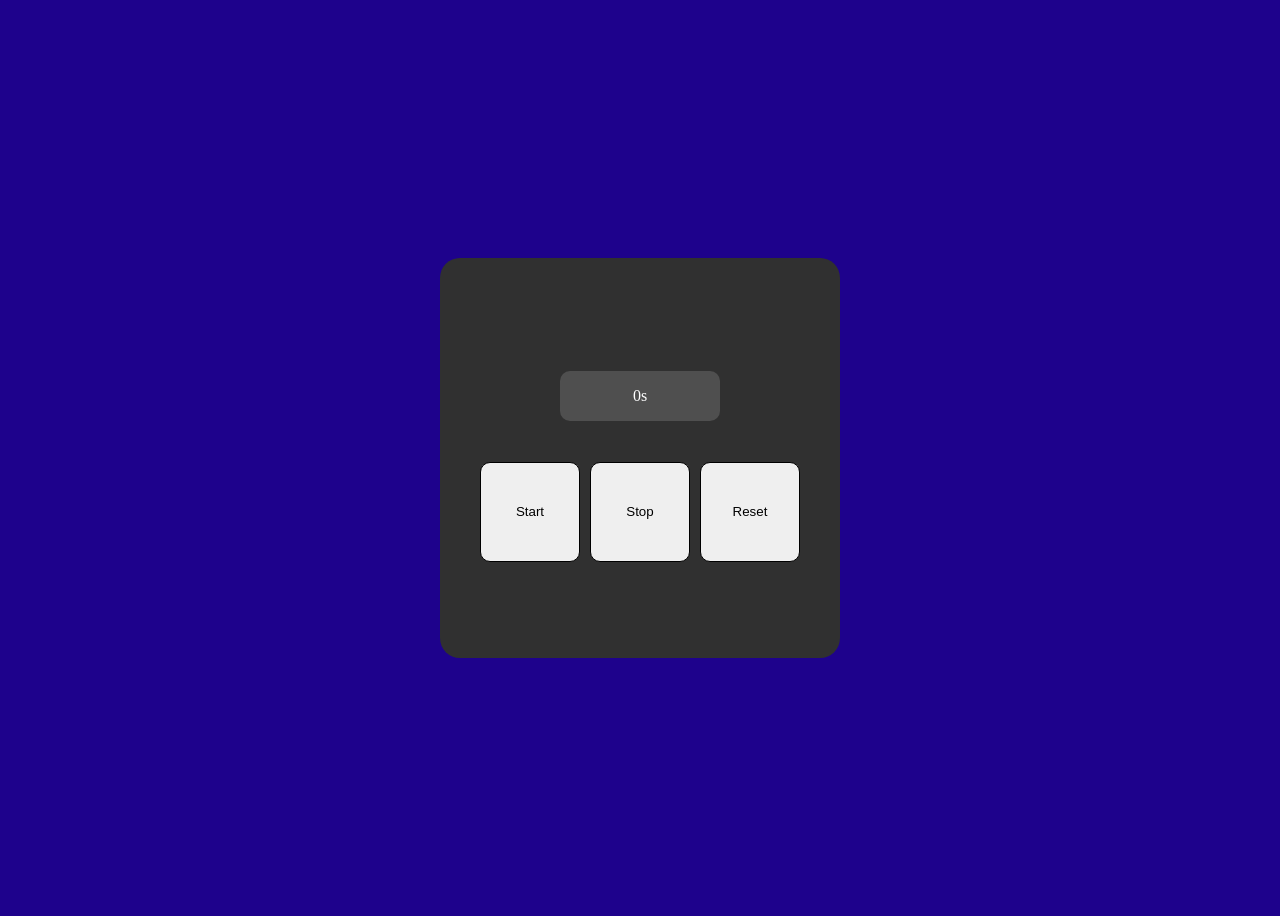
<file: Lab_03/Zad 1/zad1.html>
<!DOCTYPE html>
<html lang="pl">
    <head>
        <meta charset="UTF-8">
        <link rel="stylesheet" href="style1.css">
        <Title>Zad 1</Title>
    </head>
    <body>
        <div class="timer">
            <p id="stoper">0s</p>   
            <div class="buttons-container">
                <button id="start">Start</button>
                <button id="stop">Stop</button>
                <button id="reset">Reset</button>
            </div>
            <script src="script1.js"></script>
        </div>
    </body>
</html>
</file>
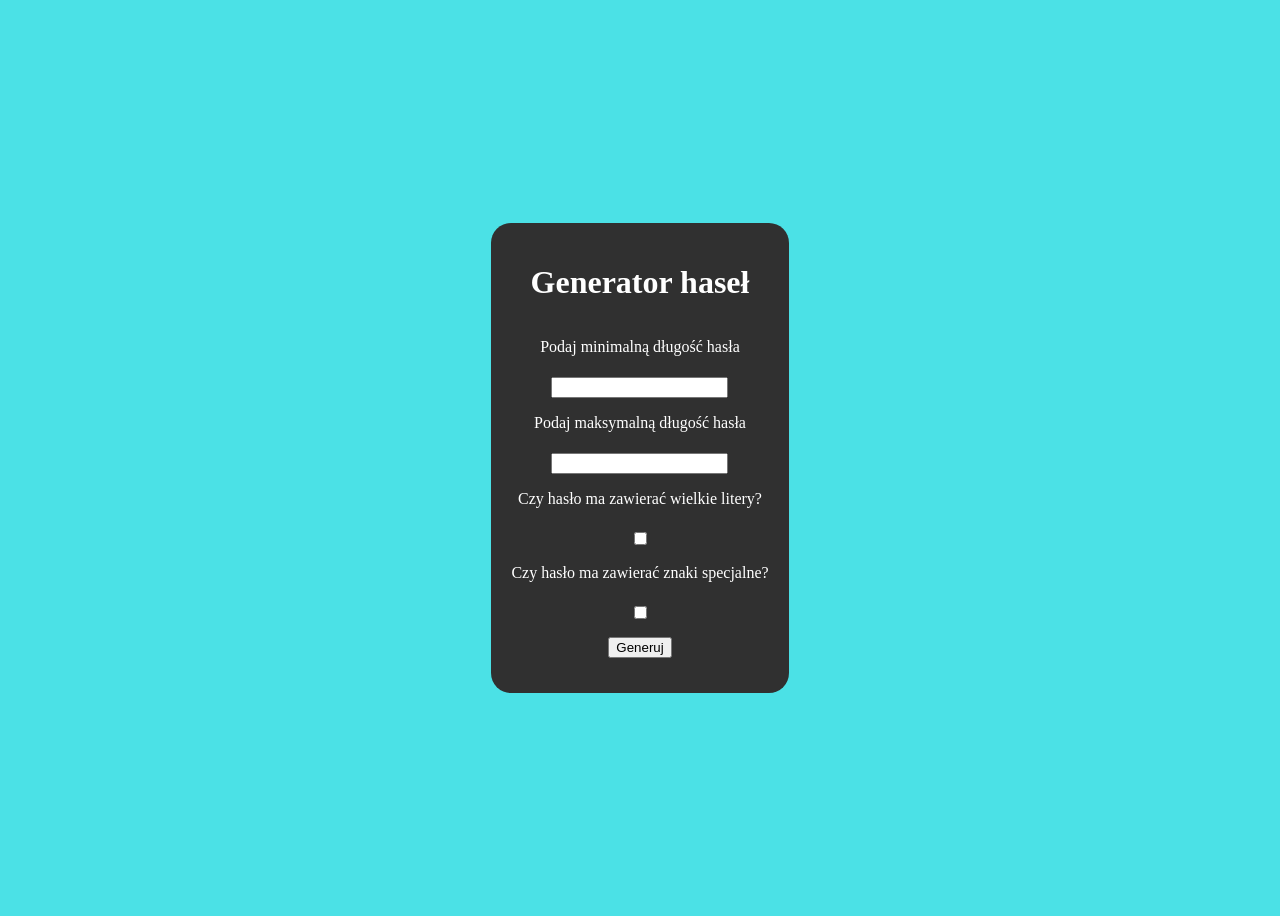
<file: Lab_03/Zad 2/zad2.html>
<!DOCTYPE html>
<html lang="pl">
    <head>
        <meta charset="UTF-8">
        <link rel="stylesheet" href="style2.css">
        <script src="script2.js" defer></script>
        <Title>Zad 2</Title>
    </head>
    <body>
        <div class="form">
            <h1>Generator haseł</h1>
            <div id="numInput" class="inputs">
                <p>Podaj minimalną długość hasła</p>
                <input id="passwordMinLen" type="number">
            </div>
            <div id="numInput" class="inputs">
                <p>Podaj maksymalną długość hasła</p>
                <input id="passwordMaxLen" type="number">
            </div>
            <div id="checkInput" class="inputs">
                <p>Czy hasło ma zawierać wielkie litery?</p>
                <input id="passwordCapitalLetters" type="checkbox">
            </div>
            <div id="checkInput" class="inputs">
                <p>Czy hasło ma zawierać znaki specjalne?</p>
                <input id="passwordSpecialChar" type="checkbox">
            </div>
            <div id="genBtn" class="inputs">
                <button id="generateBtn">Generuj</button>
            </div>
        </div>
    </body>
</html>
</file>
<file: style.css>
@keyframes appear{
    from{
        opacity: 0.2;
        transform: scale(0.8)
    }
    to{
        opacity: 1;
        transform: scale(1)
    }
}

body{
    background-color: #343434;
    font-family: 'Montserrat', sans-serif;
    margin: 0px;
    padding: 0px;
    color: #DFDFDF;
}

.navbar{
    display: flex;
    flex-direction: row;
    justify-content: space-between;
    align-items: center;
    background-color: #0e34a0;
    position: fixed;
    width: 100%;
    top: 0;
    left: 0;
    z-index: 1000;
    box-sizing: border-box;
    padding: 0 1rem;
}

.page_title{
    margin: 10px 0;
    color: #DFDFDF;
    font-weight: 700;
}

.nav-links{
    display: flex;
    flex-direction: row;
    list-style-type: none;
    margin: 0;
    padding: 0;
}

.nav_element{
    margin: 10px;
}

.nav_element a{
    color: #DFDFDF;
    text-decoration: none;
}

.nav_element a:hover{
    color: #66b2ff;
}

.title-to-scroll{
    display: flex;
    flex-direction: column;
    justify-content: center;
    align-items: center;
    margin-top: 80px;
    color: #DFDFDF;
    text-align: center;
    padding: 1rem;
}

.logo{
    height: 15rem;
    width: 15rem;
    object-fit: contain;
}

.descriptions{
    background-color: #272727;
    border: 2px solid #272727;
    border-radius: 20px;
    box-sizing: border-box;
    max-width: 1300px;
    margin: 2rem auto;
    width: calc(100%-4rem);
    padding: 2rem 1rem;
    margin-bottom: 1%;
    padding-bottom: 0;
}

.car-section{
    display: flex;
    flex-direction: column;
    margin-bottom: 6rem;
}

.car-section:nth-child(1){
    opacity: 1;
    transform: scale(1);
}

.car-section:nth-child(n+2){
    animation: appear linear both;
    animation-timeline: view();
    animation-range: entry 0% cover 40%;
}

.car-section:nth-child(odd) h2{
    align-self: flex-start;
    margin-left: 5%;
    margin-bottom: 1.5rem;
}

.car-section:nth-child(even) h2{
    align-self: flex-end;
    margin-right: 5%;
    margin-bottom: 1.5rem;
}

.car-row{
    display: flex;
    align-items: center;
    justify-content: space-between;
    gap: 3rem;
}

.car-section:nth-child(even) .car-row{
    flex-direction: row-reverse;
}

.car-image-box{
    display: flex;
    flex-direction: column;
    width: 45%;
}

.car-image-box h2{
    margin: 0 0 1rem 0;
    font-size: 1.5rem;
}

.car-section:nth-child(odd) .car-image-box h2{
    text-align: left;
}

.car-section:nth-child(even) .car-image-box h2{
    text-align: right;
}

.car-image-box img{
    width: 100%;
    height: 420px;
    object-fit: cover;
    border-radius: 4px;
}

.car-row p{
    width: 50%;
    line-height: 1.6;
    margin: 0;
}

.cookie-banner{
    position: fixed;
    bottom: 0;
    left: 0;
    width: 100%;
    background-color: #1a1a1a;
    color: #DFDFDF;
    padding: 2.2rem 2rem;
    box-sizing: border-box;
    display: flex;
    justify-content: center;
    align-items: center;
    gap: 2rem;
    box-shadow: 0 -4px 10px rgba(0, 0, 0, 0.5);
    z-index: 9999;
    border-top: 2px solid #0e34a0;
    font-family: "Montserrat", sans-serif;
    transform: translateY(100%);
    transition: transform 0.3s ease-in-out;
}

.cookie-banner.show{
    transform: translateY(0);
}

.cookie-banner p{
    margin: 0;
    font-size: 0.95rem;
    line-height: 1.4;
}

.cookie-buttons{
    display: flex;
    gap: 1rem;
    flex-shrink: 0;
}

.cookie-btn{
    padding: 0.6rem 1.2rem;
    border: none;
    border-radius: 4px;
    font-weight: 600;
    cursor: pointer;
    font-family: "Montserrat", sans-serif;
    transition: background-color 0.2s;
}

.cookie-btn.accept{
    background-color: #0e34a0;
    color: #DFDFDF;
}

.cookie-btn.accept:hover{
    background-color:#66b2ff;
}

.cookie-btn.reject{
    background-color: #444;
    color: #DFDFDF;
}

.cookie-btn.reject:hover{
    background-color: #555;
}

@media(max-width: 768px){
    .navbar {
        flex-direction: column;
        padding: 0.5rem;
        gap: 0.5rem;
    }
    
    .nav-links {
        justify-content: center;
        flex-wrap: wrap;
    }

    .title-to-scroll {
        margin-top: 120px;
    }

    .car-row, 
    .car-section:nth-child(even) .car-row {
        flex-direction: column !important;
        gap: 1.5rem;
    }

    .car-image-box, 
    .car-row p {
        width: 100% !important;
    }

    .car-image-box img {
        height: 280px;
    }

    .descriptions {
        padding: 1rem 0.5rem;
        margin: 0 0.5rem;
    }
    .cookie-banner{
        flex-direction: column;
        align-items: flex-start;
        gap: 1rem;
    }
    .cookie-buttons{
        width: 100%;
        justify-content: flex-end;
    }
}

.footer{
    color: #DFDFDF;
    display: flex;
    background-color: #0e34a0;
    height: 50px;
    justify-content: center;
    align-items: center;
}
</file>
<file: Lab_03/Flappy_Bird/style.css>
html, body{
    height: 100%;
    margin: 0;
    overflow: hidden;
}

body{
    background-image: url("assets/Flappy Bird/background-day.png");
    background-repeat: repeat-x;
    background-size: auto 100%;
    background-position: bottom center;
    position: relative;
}

footer{
    background-image: url("assets/Flappy Bird/base.png");
    background-repeat: repeat-x;
    background-size: auto 100%;
    height: 112px;
    width: 100%;
    position: absolute;
    bottom: 0;
    left: 0;
}

#gameCanvas{
    display: block;
    position: absolute;
    top: 0;
    left: 0;
    z-index: 1;
}

#messages{
    position: absolute;
    top: 40%;
    left: 50%;
    transform: translate(-50%, -50%);
    z-index: 10;
    text-align: center;
    color: white;
    font-family: Arial, sans-serif;
}

#messages img{
    display: block;
    margin: 0 auto 15px auto;
}

.messageSection{
    background-color: rgba(0, 0, 0, 0.1);
    padding: 40px;
    border-radius: 20px;
}

#restartGameBtn{
    background-color: #f89938;
    border: 2px solid white;
    border-radius: 10px;
    cursor: pointer;
    color: white;
    transition: 0.2s ease-in-out, background-color 0.2s ease-in-out;
    width: 100px;
    height: 40px;
    font-size: 18px;
}

#restartGameBtn:hover{
    transform: scale(1.2);
    background-color: #f8942f;
}
</file>
<file: style3.css>
html, body{
    height: 100%;
    margin: 0;
    padding: 0;
}

body{
    background-color: #343434;
    font-family: 'Montserrat', sans-serif;
    color: #DFDFDF;
    display: flex;
    flex-direction: column;
    min-height: 100vh;
}

main{
    flex: 1;
    display: flex;
    justify-content: center;
    align-items: center;
}

.navbar{
    display: flex;
    flex-direction: row;
    justify-content: space-between;
    align-items: center;
    background-color: #0e34a0;
    position: fixed;
    width: 100%;
    top: 0;
    left: 0;
    z-index: 1000;
    box-sizing: border-box;
    padding: 0 1rem;
}

.page_title{
    margin: 10px 0;
    color: #DFDFDF;
    font-weight: 700;
}

.nav-links{
    display: flex;
    flex-direction: row;
    list-style-type: none;
    margin: 0;
    padding: 0;
}

.nav_element{
    margin: 10px;
}

.nav_element a{
    color: #DFDFDF;
    text-decoration: none;
}

.nav_element a:hover{
    color: #66b2ff;
}

.survey{
    margin: 50px;
    padding: 1rem;
    background-color: #272727;
    border: 2px solid #272727;
    border-radius: 20px;
    display: flex;
    flex-direction: column;
    justify-content: center;
    align-items: center;
}

.survey h3{
    margin-top: .5rem;
}

.input-wrapper{
    position: relative;
    width: 20rem;
    margin-top: 1rem;
}

.survey textarea{
    font-family: "Montserrat", sans-serif;
    background-color: #202020;
    border: 2px solid #202020;
    color: #ffffff;
    display: flex;
    flex-wrap: wrap;
    height: 2rem;
    width: 100%;
    resize: none;
}

.survey select{
    font-family: "Montserrat", sans-serif;
    background-color: #202020;
    border: 2px solid #202020;
    color: #ffffff;
    display: flex;
    flex-wrap: wrap;
    margin-top: 1rem;
    margin-bottom: 1rem;
    height: 2rem;
    width: 20.5rem;
    resize: none;
}


.survey select.placeholder-active{
    color: #797979;
}

.survey #message{
    height: 10rem;
}

.suggestions-box {
    display: none;
    position: absolute;
    top: 100%;
    left: 0;
    width: 100%;
    background-color: #222;
    border: 1px solid #555;
    border-radius: 4px;
    z-index: 100;
    max-height: 150px;
    overflow-y: auto;
    box-shadow: 0 4px 10px rgba(0,0,0,0.5);
}

.suggestion-item {
    padding: 10px 15px;
    color: #DFDFDF;
    cursor: pointer;
    font-size: 0.9rem;
    border-bottom: 1px solid #333;
    transition: background-color 0.2s;
}

.suggestion-item:hover {
    background-color: #0e34a0;
    color: #fff;
}

.survey-options{
    display: flex;
    flex-wrap: wrap;
    flex-direction: column;
    justify-content: center;
    align-items: center;
    gap: 10px;
    margin: 20px 0;
}

.pill-checkbox{
    display: inline-flex;
    align-items: center;
    cursor: pointer;
    user-select: none;
}


.pill-checkbox input[type="checkbox"]{
    display: none;
}

.pill-checkbox span{
    background-color: #202020;
    color: #DFDFDF;
    border: 2px solid #202020;
    padding: 0.6rem 1.2rem;
    border-radius: 50px;
    font-size: 0.95rem;
    transition: all 0.2s ease-in-out;
}

.pill-checkbox:hover{
    border-color: #66b2ff;
}

.pill-checkbox input[type="checkbox"]:checked + span{
    background-color: #0e34a0;
    border-color: #66b2ff;
    color: #ffffff;
    box-shadow: 0 0 10px rgba(14,52,160,0.5);
}

.form-buttons{
    display: flex;
    flex-direction: row;
    justify-content: space-between;
    align-items: center;
    width: 100%;
    margin-top: 2rem;
}

.form-btn{
    display: flex;
    justify-content: center;
    align-items: center;
    background-color: #202020;
    border: 2px solid #202020;
    border-radius: 50px;
    height: 40px;
    width: 120px;
    color: #DFDFDF;
    cursor: pointer;
    font-family: "Montserrat", sans-serif;
    font-weight: 600;
    transition: background-color 0.2s;
}


.submit-btn {
    background-color: #0e34a0;
    color: #DFDFDF;
}

.submit-btn:hover {
    background-color: #66b2ff;
    color: #111;
}

/* Przycisk WYCZYŚĆ (Styl stonowany, ciemny/szary) */
.clear-btn {
    background-color: #444;
    color: #DFDFDF;
    border: 2px solid #555;
}

.clear-btn:hover {
    background-color: #555;
    border-color: #777;
}

/* Efekt po kliknięciu (lekkie wciśnięcie) */
.form-btn:active {
    transform: scale(0.97);
}

.cookie-banner{
    position: fixed;
    bottom: 0;
    left: 0;
    width: 100%;
    background-color: #1a1a1a;
    color: #DFDFDF;
    padding: 2.2rem 2rem;
    box-sizing: border-box;
    display: flex;
    justify-content: center;
    align-items: center;
    gap: 2rem;
    box-shadow: 0 -4px 10px rgba(0, 0, 0, 0.5);
    z-index: 9999;
    border-top: 2px solid #0e34a0;
    font-family: "Montserrat", sans-serif;
    transform: translateY(100%);
    transition: transform 0.3s ease-in-out;
}

.cookie-banner.show{
    transform: translateY(0);
}

.cookie-banner p{
    margin: 0;
    font-size: 0.95rem;
    line-height: 1.4;
}

.cookie-buttons{
    display: flex;
    gap: 1rem;
    flex-shrink: 0;
}

.cookie-btn{
    padding: 0.6rem 1.2rem;
    border: none;
    border-radius: 4px;
    font-weight: 600;
    cursor: pointer;
    font-family: "Montserrat", sans-serif;
    transition: background-color 0.2s;
}

.cookie-btn.accept{
    background-color: #0e34a0;
    color: #DFDFDF;
}

.cookie-btn.accept:hover{
    background-color:#66b2ff;
}

.cookie-btn.reject{
    background-color: #444;
    color: #DFDFDF;
}

.cookie-btn.reject:hover{
    background-color: #555;
}

@media(max-width: 768px){
    .navbar {
        flex-direction: column;
        padding: 0.5rem;
        gap: 0.5rem;
    }
    
    .nav-links {
        justify-content: center;
        flex-wrap: wrap;
    }

    main {
        padding-top: 100px;
    }

    .survey {
        margin: 20px 10px;
        padding: 1rem 0.5rem;
        width: calc(100% - 20px);
        box-sizing: border-box;
    }


    .input-wrapper,
    .survey textarea, 
    .survey select {
        width: 100% !important;
        box-sizing: border-box;
    }

    .form-buttons {
        flex-direction: column;
        gap: 1rem;
    }

    .form-btn {
        width: 100%;
    }
    .cookie-banner{
        flex-direction: column;
        align-items: flex-start;
        gap: 1rem;
    }
    .cookie-buttons{
        width: 100%;
        justify-content: flex-end;
    }
}

.footer{
    color: #DFDFDF;
    display: flex;
    background-color: #0e34a0;
    height: 50px;
    justify-content: center;
    align-items: center;
    width: 100%;
    flex-shrink: 0;
}
</file>
<file: Lab_01/cw_01_style.css>
h1{
    text-align: center;
}

.nazwa{
    text-align: center;
}

img{
    width: 450px;
    height: 500px
}
</file>
<file: Lab_01/cw_02_style.css>
table,th,td{
    border: 1px solid black;
    border-collapse: collapse;
}
</file>
<file: Lab_01/cw_03_style.css>
*{
    box-sizing: border-box;
    margin: 0;
    padding: 0;
    background-color: darkgray;
}

body{
    height: 100vh;
    margin: 0;
    display: flex;
    flex-direction: column;
    justify-content: center;
    align-items: center;
}

.kwadrat{
    background-color: red;
    width: 100px;
    height: 100px;
    margin: 10px;
}

.first, .second{
    display: flex;
}

#zdjecie{
    background-image: url("cw_01.png");
    background-position: center;
    background-size: cover;
    background-repeat: no-repeat;
}
</file>
<file: Projekt 1/style3.css>
html, body{
    height: 100%;
    margin: 0;
    padding: 0;
}

body{
    background-color: #343434;
    font-family: 'Montserrat', sans-serif;
    color: #DFDFDF;
    display: flex;
    flex-direction: column;
    min-height: 100vh;
}

main{
    flex: 1;
    display: flex;
    justify-content: center;
    align-items: center;
}

.navbar{
    display: flex;
    flex-direction: row;
    justify-content: space-between;
    align-items: center;
    background-color: #0e34a0;
    position: fixed;
    width: 100%;
    top: 0;
    left: 0;
    z-index: 1000;
    box-sizing: border-box;
    padding: 0 1rem;
}

.page_title{
    margin: 10px 0;
    color: #DFDFDF;
    font-weight: 700;
}

.nav-links{
    display: flex;
    flex-direction: row;
    list-style-type: none;
    margin: 0;
    padding: 0;
}

.nav_element{
    margin: 10px;
}

.nav_element a{
    color: #DFDFDF;
    text-decoration: none;
}

.nav_element a:hover{
    color: #66b2ff;
}

.survey{
    margin: 50px;
    padding: 1rem;
    background-color: #272727;
    border: 2px solid #272727;
    border-radius: 20px;
    display: flex;
    flex-direction: column;
    justify-content: center;
    align-items: center;
}

.survey h3{
    margin-top: .5rem;
}

.input-wrapper{
    position: relative;
    width: 20rem;
    margin-top: 1rem;
}

.survey textarea{
    font-family: "Montserrat", sans-serif;
    background-color: #202020;
    border: 2px solid #202020;
    color: #ffffff;
    display: flex;
    flex-wrap: wrap;
    height: 2rem;
    width: 100%;
    resize: none;
}

.survey select{
    font-family: "Montserrat", sans-serif;
    background-color: #202020;
    border: 2px solid #202020;
    color: #ffffff;
    display: flex;
    flex-wrap: wrap;
    margin-top: 1rem;
    margin-bottom: 1rem;
    height: 2rem;
    width: 20.5rem;
    resize: none;
}


.survey select.placeholder-active{
    color: #797979;
}

.survey #message{
    height: 10rem;
}

.suggestions-box {
    display: none;
    position: absolute;
    top: 100%;
    left: 0;
    width: 100%;
    background-color: #222;
    border: 1px solid #555;
    border-radius: 4px;
    z-index: 100;
    max-height: 150px;
    overflow-y: auto;
    box-shadow: 0 4px 10px rgba(0,0,0,0.5);
}

.suggestion-item {
    padding: 10px 15px;
    color: #DFDFDF;
    cursor: pointer;
    font-size: 0.9rem;
    border-bottom: 1px solid #333;
    transition: background-color 0.2s;
}

.suggestion-item:hover {
    background-color: #0e34a0;
    color: #fff;
}

.survey-options{
    display: flex;
    flex-wrap: wrap;
    flex-direction: column;
    justify-content: center;
    align-items: center;
    gap: 10px;
    margin: 20px 0;
}

.pill-checkbox{
    display: inline-flex;
    align-items: center;
    cursor: pointer;
    user-select: none;
}


.pill-checkbox input[type="checkbox"]{
    display: none;
}

.pill-checkbox span{
    background-color: #202020;
    color: #DFDFDF;
    border: 2px solid #202020;
    padding: 0.6rem 1.2rem;
    border-radius: 50px;
    font-size: 0.95rem;
    transition: all 0.2s ease-in-out;
}

.pill-checkbox:hover{
    border-color: #66b2ff;
}

.pill-checkbox input[type="checkbox"]:checked + span{
    background-color: #0e34a0;
    border-color: #66b2ff;
    color: #ffffff;
    box-shadow: 0 0 10px rgba(14,52,160,0.5);
}

.form-buttons{
    display: flex;
    flex-direction: row;
    justify-content: space-between;
    align-items: center;
    width: 100%;
    margin-top: 2rem;
}

.form-btn{
    display: flex;
    justify-content: center;
    align-items: center;
    background-color: #202020;
    border: 2px solid #202020;
    border-radius: 50px;
    height: 40px;
    width: 120px;
    color: #DFDFDF;
    cursor: pointer;
    font-family: "Montserrat", sans-serif;
    font-weight: 600;
    transition: background-color 0.2s;
}


.submit-btn {
    background-color: #0e34a0;
    color: #DFDFDF;
}

.submit-btn:hover {
    background-color: #66b2ff;
    color: #111;
}

/* Przycisk WYCZYŚĆ (Styl stonowany, ciemny/szary) */
.clear-btn {
    background-color: #444;
    color: #DFDFDF;
    border: 2px solid #555;
}

.clear-btn:hover {
    background-color: #555;
    border-color: #777;
}

/* Efekt po kliknięciu (lekkie wciśnięcie) */
.form-btn:active {
    transform: scale(0.97);
}

.cookie-banner{
    position: fixed;
    bottom: 0;
    left: 0;
    width: 100%;
    background-color: #1a1a1a;
    color: #DFDFDF;
    padding: 2.2rem 2rem;
    box-sizing: border-box;
    display: flex;
    justify-content: center;
    align-items: center;
    gap: 2rem;
    box-shadow: 0 -4px 10px rgba(0, 0, 0, 0.5);
    z-index: 9999;
    border-top: 2px solid #0e34a0;
    font-family: "Montserrat", sans-serif;
    transform: translateY(100%);
    transition: transform 0.3s ease-in-out;
}

.cookie-banner.show{
    transform: translateY(0);
}

.cookie-banner p{
    margin: 0;
    font-size: 0.95rem;
    line-height: 1.4;
}

.cookie-buttons{
    display: flex;
    gap: 1rem;
    flex-shrink: 0;
}

.cookie-btn{
    padding: 0.6rem 1.2rem;
    border: none;
    border-radius: 4px;
    font-weight: 600;
    cursor: pointer;
    font-family: "Montserrat", sans-serif;
    transition: background-color 0.2s;
}

.cookie-btn.accept{
    background-color: #0e34a0;
    color: #DFDFDF;
}

.cookie-btn.accept:hover{
    background-color:#66b2ff;
}

.cookie-btn.reject{
    background-color: #444;
    color: #DFDFDF;
}

.cookie-btn.reject:hover{
    background-color: #555;
}

@media(max-width: 768px){
    .navbar {
        flex-direction: column;
        padding: 0.5rem;
        gap: 0.5rem;
    }
    
    .nav-links {
        justify-content: center;
        flex-wrap: wrap;
    }

    main {
        padding-top: 100px;
    }

    .survey {
        margin: 20px 10px;
        padding: 1rem 0.5rem;
        width: calc(100% - 20px);
        box-sizing: border-box;
    }


    .input-wrapper,
    .survey textarea, 
    .survey select {
        width: 100% !important;
        box-sizing: border-box;
    }

    .form-buttons {
        flex-direction: column;
        gap: 1rem;
    }

    .form-btn {
        width: 100%;
    }
    .cookie-banner{
        flex-direction: column;
        align-items: flex-start;
        gap: 1rem;
    }
    .cookie-buttons{
        width: 100%;
        justify-content: flex-end;
    }
}

.footer{
    color: #DFDFDF;
    display: flex;
    background-color: #0e34a0;
    height: 50px;
    justify-content: center;
    align-items: center;
    width: 100%;
    flex-shrink: 0;
}
</file>
<file: Lab_03/Zad 1/style1.css>
body{
    height: 100vh;
    background-color: #1e028c;
    display: flex;
    justify-content: center;
    align-items: center;
}

.timer{
    display: flex;
    flex-direction: column;
    justify-content: center;
    align-items: center;
    gap: 25px;
    width: 400px;
    height: 400px;
    background-color: #303030;
    border-radius: 20px;
}

.buttons-container{
    display: flex;
    flex-direction: row;
    gap: 10px;
}

.timer button{
    border: 1px solid;
    border-radius: 10px;
    height: 100px;
    width: 100px;
    cursor: pointer;
}

.timer p{
    width: 150px;
    height: 40px;
    background-color: #4f4f4f;
    border-radius: 10px;
    padding: 5px;
    color: #ffffff;
    display: flex;
    justify-content: center;
    align-items: center;
}
</file>
<file: Lab_03/Zad 2/style2.css>
body{
    height: 100vh;
    background-color: #4be1e6;
    display: flex;
    justify-content: center;
    align-items: center;
}

.form{
    display: flex;
    flex-direction: column;
    background-color: #303030;
    padding: 20px;
    color: #ffffff;
    border-radius: 20px;
    justify-content: center;
    align-items: center;
}

.inputs{
    display: flex;
    flex-direction: column;
    justify-content: center;
    align-items: center;
    flex-wrap: wrap;
    gap: 5px;
}

#genBtn{
    margin: 15px;
}

#generatedPassword{
    color: #ffffff;
}
</file>
